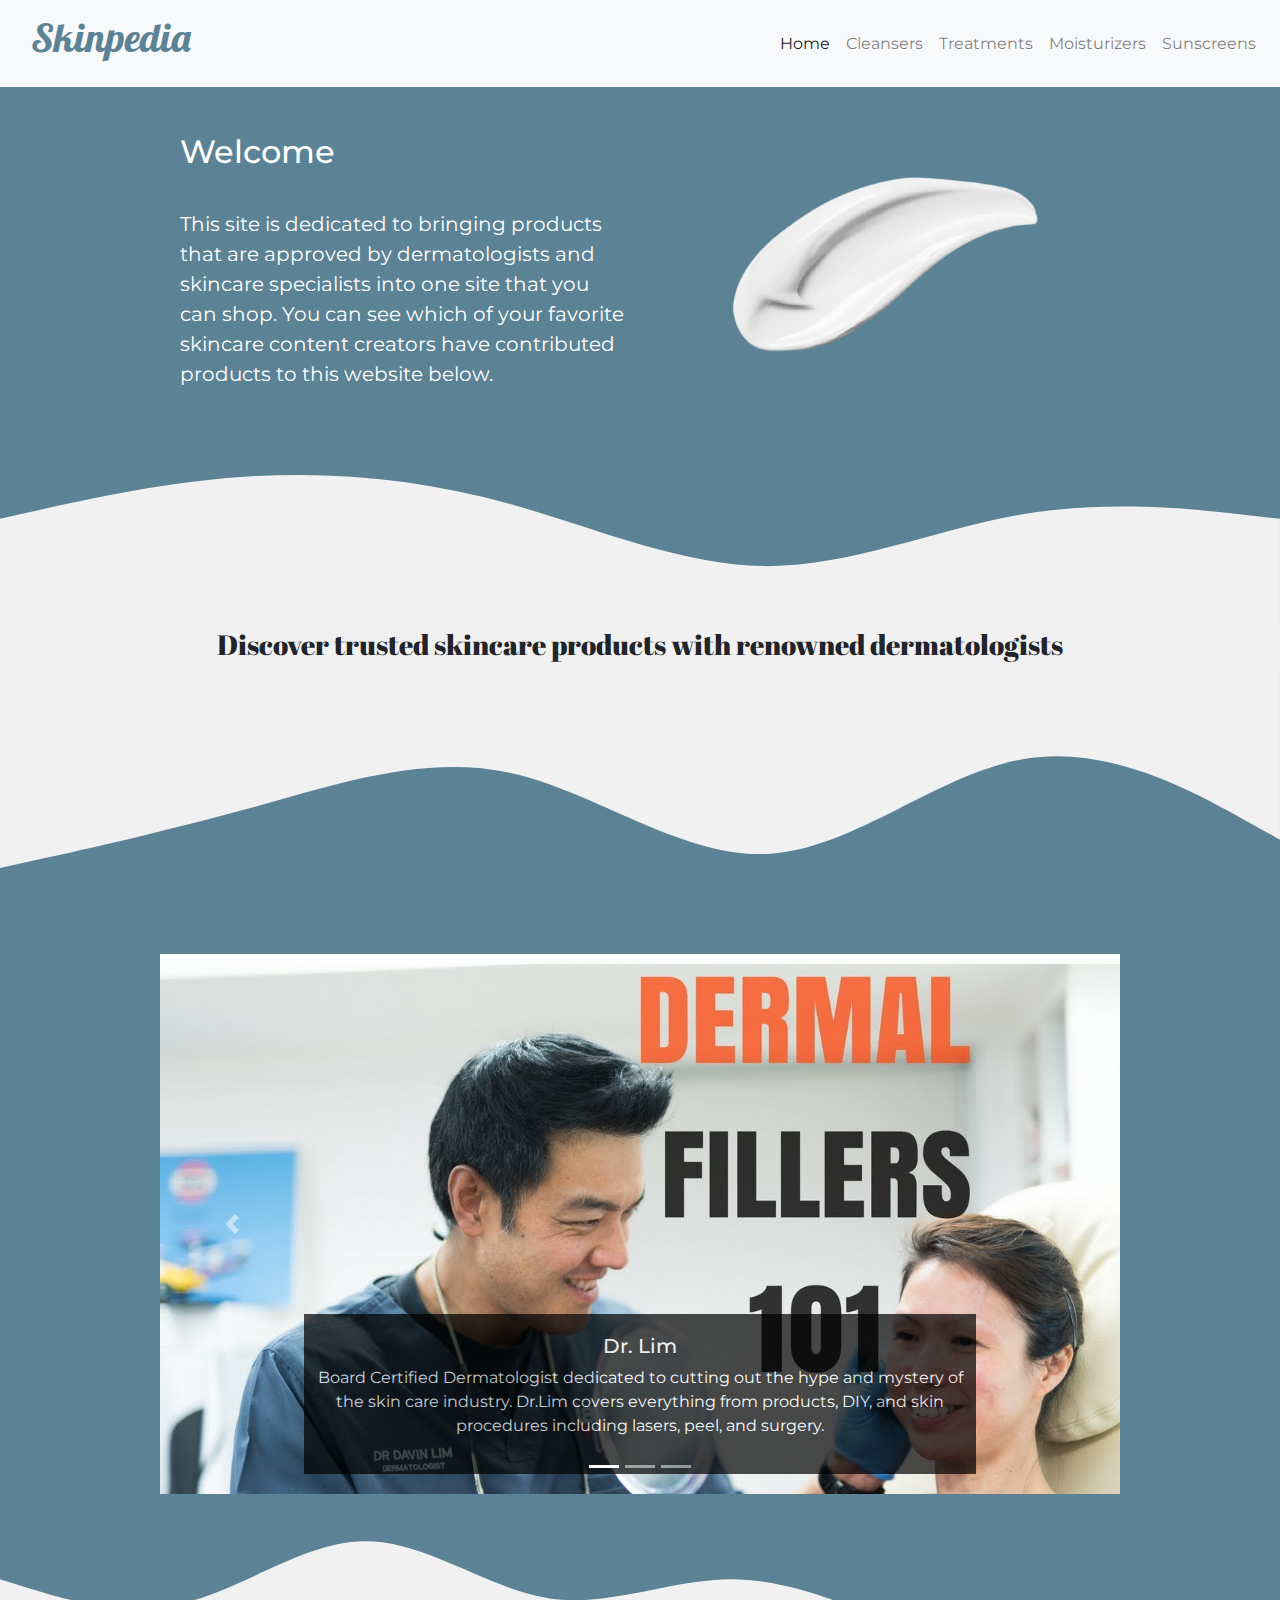
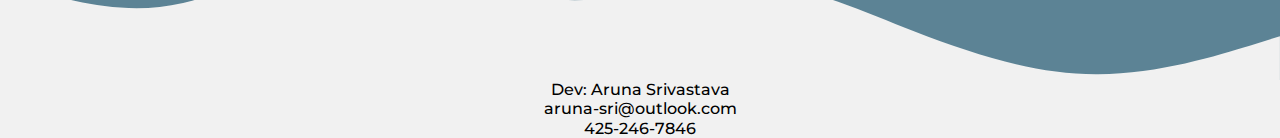
<file: index.html>
<!DOCTYPE html>
<html lang="en">
<head>
  <meta charset="UTF-8">
  <meta http-equiv="X-UA-Compatible" content="IE=edge">
  <meta name="viewport" content="width=device-width, initial-scale=1.0">
  <title> Home</title>
  <link rel="stylesheet" href="https://cdn.jsdelivr.net/npm/bootstrap@4.6.0/dist/css/bootstrap.min.css">
  <link rel="stylesheet" href="https://cdnjs.cloudflare.com/ajax/libs/font-awesome/4.7.0/css/font-awesome.min.css">
  <script src="https://code.jquery.com/jquery-3.5.1.min.js"></script>
  <script src="https://cdn.jsdelivr.net/npm/bootstrap@4.6.0/dist/js/bootstrap.bundle.min.js"></script>
 
  <script src="main.js"></script>
  <link rel="stylesheet" href="index.css" />
  <link
    href="https://fonts.googleapis.com/css2?family=Montserrat:wght@300&display=swap"
    rel="stylesheet"
  />
</head>
<body>
  <nav class="navbar navbar-expand-md navbar-light bg-light">
    <a href="#" class="navbar-brand"><h1>Skinpedia</h1></a>
    <button type="button" class="navbar-toggler" data-toggle="collapse" data-target="#navbarCollapse">
        <span class="navbar-toggler-icon"></span>
    </button>

    <div class="collapse navbar-collapse" id="navbarCollapse">
        <div class="navbar-nav ml-auto">
            <a href="index.html" class="nav-item nav-link active">Home</a>
            <a href="cleansers.html" class="nav-item nav-link">Cleansers</a>
            <a href="treatments.html" class="nav-item nav-link">Treatments</a>
            <a href="moisturizers.html" class="nav-item nav-link">Moisturizers</a>
            <a href="sunscreens.html" class="nav-item nav-link">Sunscreens</a>
        </div>
    </div>
</nav>
  <header class="page-header gradient">
    <div class="container pt-3">
      <div class="row align-items-center justify-content-center">
        <div class="col-md-5">
          <br>
          <h2>Welcome</h2>
          <br> 
          <p>
            This site is dedicated to bringing products that are approved 
            by dermatologists and skincare specialists into one site that you can shop. 
            You can see which of your favorite skincare content creators have
            contributed products to this website below. 
          </p>
        </div>
        <div class="col-md-5 d-none d-lg-block">
          <img
            src="img/home/swatch.png"
            alt="Header image"
            class= "img-fluid"
          />
        </div>
      </div>
    </div>
    <svg xmlns="http://www.w3.org/2000/svg" viewBox="0 0 1440 250">
      <path
        fill="#f1f1f1"
        fill-opacity="1"
        d="M0,128L48,117.3C96,107,192,85,288,80C384,75,480,85,576,112C672,139,768,181,864,181.3C960,181,1056,139,1152,122.7C1248,107,1344,117,1392,122.7L1440,128L1440,320L1392,320C1344,320,1248,320,1152,320C1056,320,960,320,864,320C768,320,672,320,576,320C480,320,384,320,288,320C192,320,96,320,48,320L0,320Z"
      ></path>
    </svg>
  </header>
  <section class= "text-center">
    <h3> Discover trusted skincare products with renowned dermatologists </h3>
  </section>
  <section class="feature gradient">
    <svg xmlns="http://www.w3.org/2000/svg" viewBox="0 0 1440 320">
      <path
        fill="#f1f1f1"
        fill-opacity="1"
        d="M0,224L48,213.3C96,203,192,181,288,154.7C384,128,480,96,576,117.3C672,139,768,213,864,208C960,203,1056,117,1152,101.3C1248,85,1344,139,1392,165.3L1440,192L1440,0L1392,0C1344,0,1248,0,1152,0C1056,0,960,0,864,0C768,0,672,0,576,0C480,0,384,0,288,0C192,0,96,0,48,0L0,0Z"
      ></path>
    </svg>
    <div class="w-75 container">
      <div class="row align-items-center justify-content-center">
          
    <div id="carouselExampleIndicators" class="carousel slide" data-ride="carousel">
      <ol class="carousel-indicators">
        <li data-target="#carouselExampleIndicators" data-slide-to="0" class="active"></li>
        <li data-target="#carouselExampleIndicators" data-slide-to="1"></li>
        <li data-target="#carouselExampleIndicators" data-slide-to="2"></li>
      </ol>
      <div class="carousel-inner">
        <div class="carousel-item active">
          <img id="color-overlay" class="d-block w-100" src="img/home/davinlim.JPG" alt="First slide">
          <div class="carousel-caption d-none d-md-block">
            <a href= "https://www.youtube.com/c/LasersandLiftsbyDrDavinLim"> <h5>Dr. Lim</h5></a>
            <p>Board Certified Dermatologist dedicated to cutting out the hype and mystery of the skin care industry. 
              Dr.Lim covers everything from products, DIY, and skin procedures including lasers, peel, and surgery.</p>
          </div>
        </div>
        <div class="carousel-item">
          <img class="d-block w-100" src="img/home/doctorly.jpg" alt="Second slide">
          <div class="carousel-caption d-none d-md-block">
            <a href= "https://www.youtube.com/c/Doctorly"> <h5>Dr.Maxfield & Dr.Shah</h5> </a>
            <p>Evidenced-based skin care, dermatology, and medicine. 
              Dermatologist-run channel with the goal of providing accurate, up-to-date information to our subscribers with full transparency.</p>
          </div>
        </div>
        <div class="carousel-item">
          <img class="d-block w-100" src="img/home/dray.jpg" alt="Third slide">
          <div class="carousel-caption d-none d-md-block">
            <a href= "https://www.youtube.com/c/DrDrayzday"> <h5>Dr. Dray</h5> </a>
            <p>A dermatologist and skin care enthusiast with a passion for skin care and healthy lifestyle. 
              Dr.Dray will provide product and skincare routine breakdowns.</p>
          </div>
        </div>
      </div>
      <a class="carousel-control-prev" href="#carouselExampleIndicators" role="button" data-slide="prev">
        <span class="carousel-control-prev-icon" aria-hidden="true"></span>
        <span class="sr-only">Previous</span>
      </a>
      <a class="carousel-control-next" href="#carouselExampleIndicators" role="button" data-slide="next">
        <span class="carousel-control-next-icon" aria-hidden="true"></span>
        <span class="sr-only">Next</span>
      </a>
    </div>
      </div>
    </div>
    <svg xmlns="http://www.w3.org/2000/svg" viewBox="0 0 1440 210">
      <path
        fill="#f1f1f1"
        fill-opacity="1"
        d="M0,96L34.3,106.7C68.6,117,137,139,206,122.7C274.3,107,343,53,411,53.3C480,53,549,107,617,117.3C685.7,128,754,96,823,96C891.4,96,960,128,1029,154.7C1097.1,181,1166,203,1234,202.7C1302.9,203,1371,181,1406,170.7L1440,160L1440,320L1405.7,320C1371.4,320,1303,320,1234,320C1165.7,320,1097,320,1029,320C960,320,891,320,823,320C754.3,320,686,320,617,320C548.6,320,480,320,411,320C342.9,320,274,320,206,320C137.1,320,69,320,34,320L0,320Z"
      ></path>
    </svg>
    <section class= "text-center">
      <h6>        
        Dev: Aruna Srivastava <br>
        aruna-sri@outlook.com <br>
        425-246-7846
      </h6>
    </section>


</body>
</html>
</file>
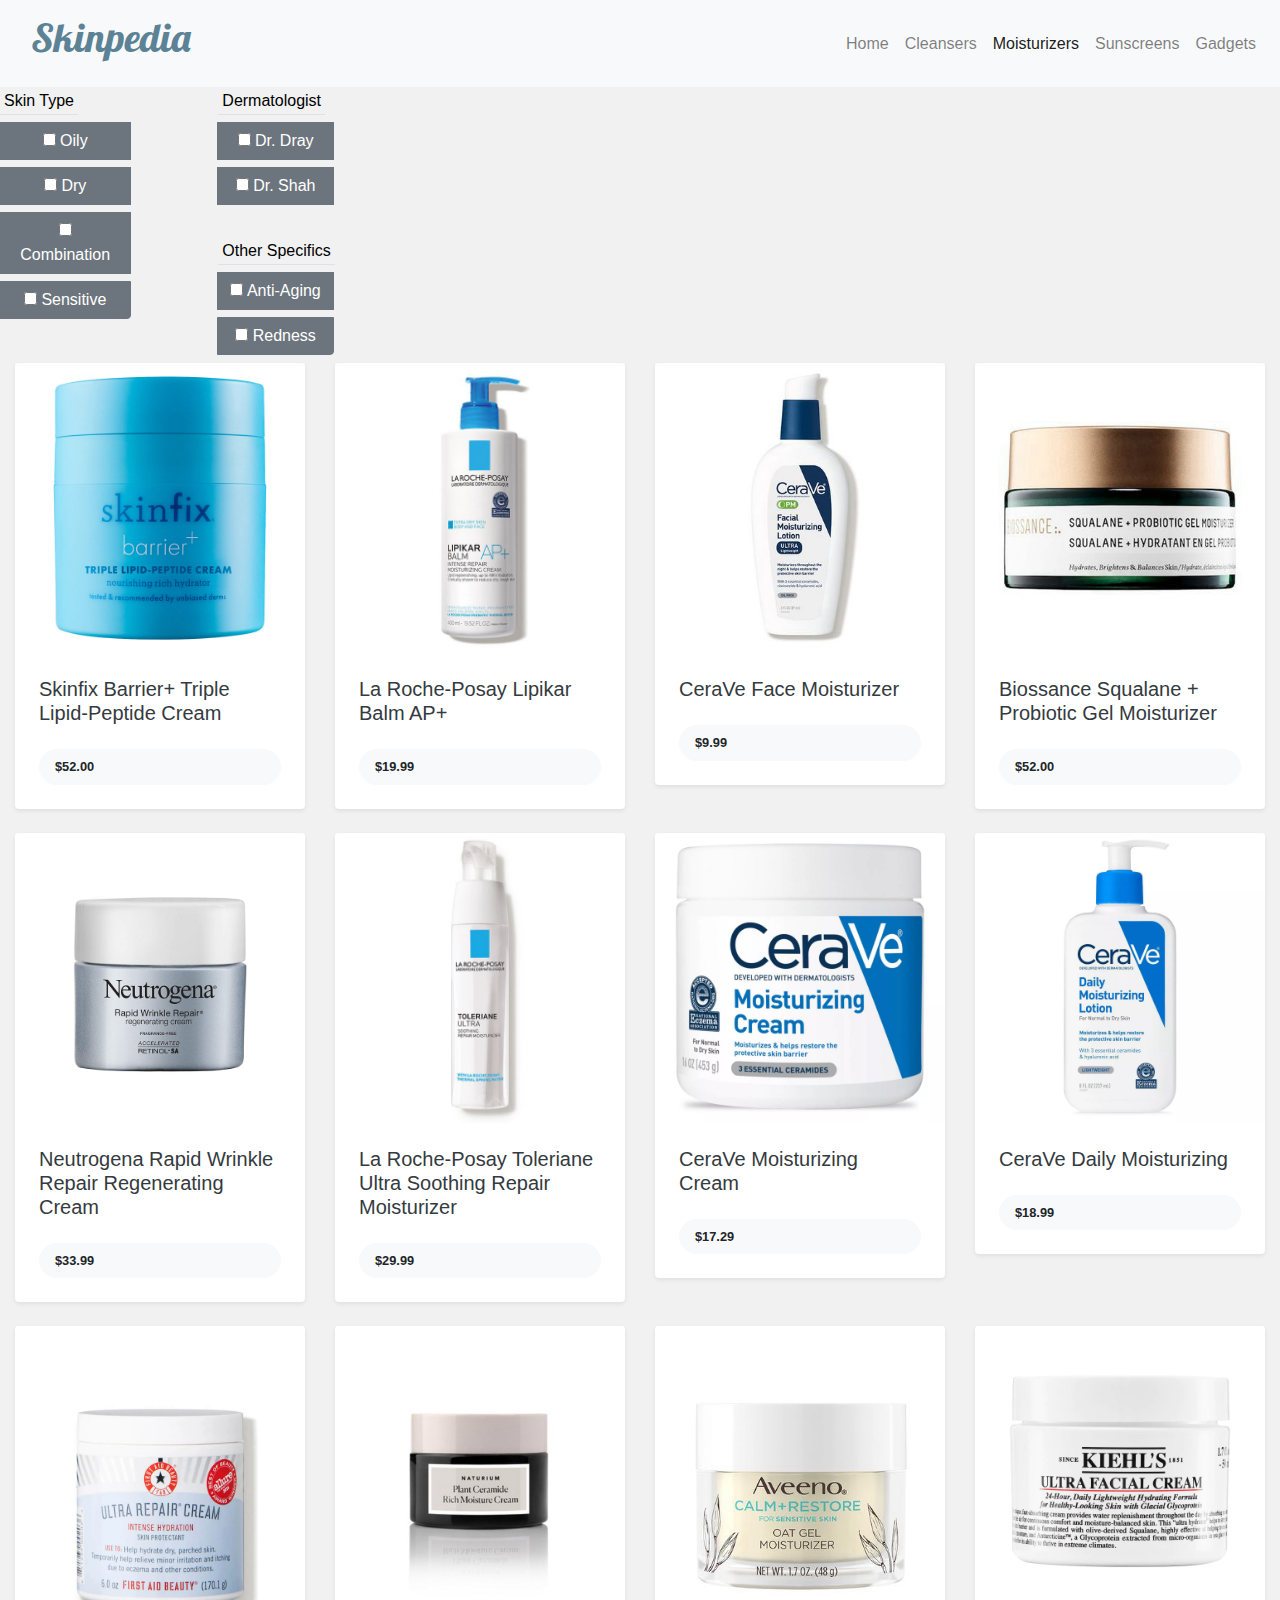
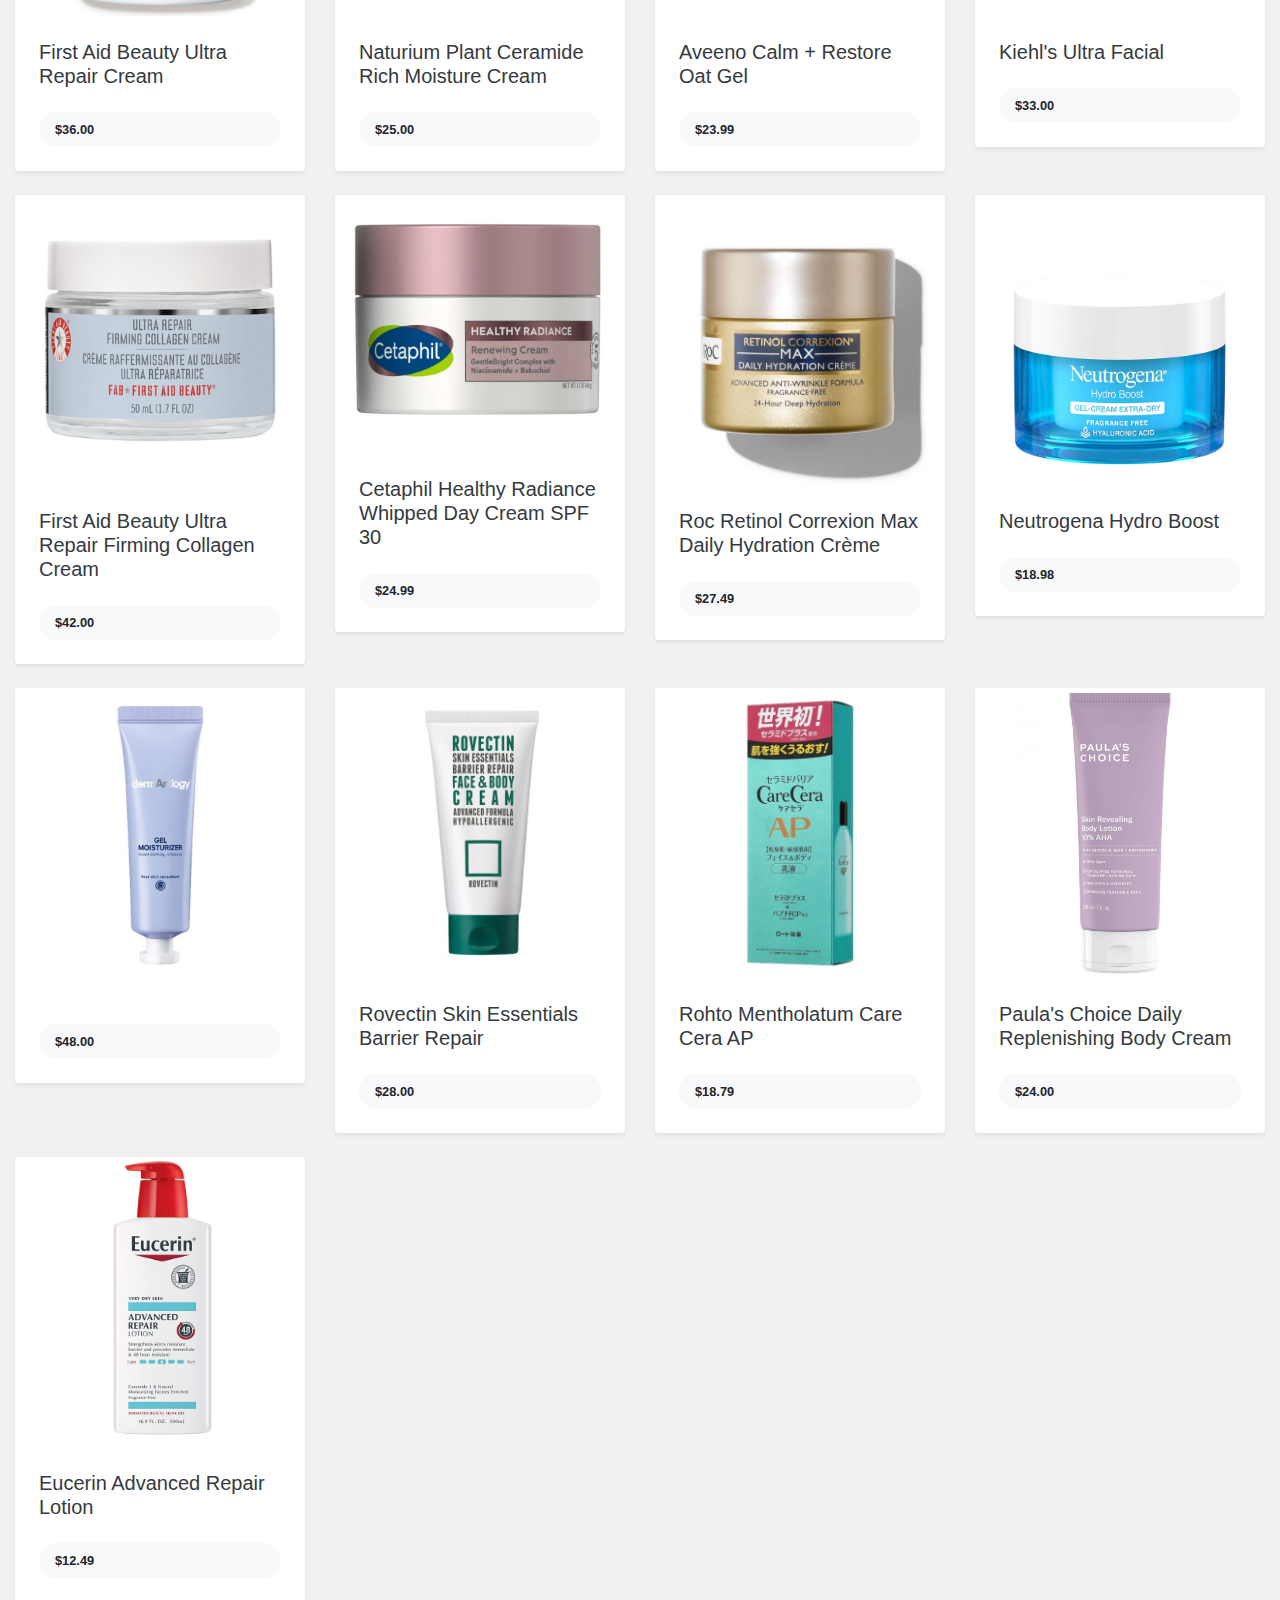
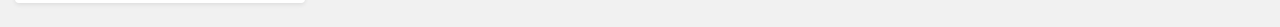
<file: moisturizers.html>
<!DOCTYPE html>
<html lang="en">
<head>
  <title>Skinpedia</title>
  <meta charset="utf-8">
  <meta name="viewport" content="width=device-width, initial-scale=1">
  <link rel="stylesheet" href="https://cdn.jsdelivr.net/npm/bootstrap@4.6.0/dist/css/bootstrap.min.css">
  <link rel="stylesheet" href="https://cdnjs.cloudflare.com/ajax/libs/font-awesome/4.7.0/css/font-awesome.min.css">
  <script src="https://code.jquery.com/jquery-3.5.1.min.js"></script>
  <script src="https://cdn.jsdelivr.net/npm/bootstrap@4.6.0/dist/js/bootstrap.bundle.min.js"></script>
  <script src="main.js"></script>
  <link rel="stylesheet" href="index.css">  
</head>

<body>
  <nav class="navbar navbar-expand-md navbar-light bg-light">
    <a href="#" class="navbar-brand"><h1>Skinpedia</h1></a>
    <button type="button" class="navbar-toggler" data-toggle="collapse" data-target="#navbarCollapse">
        <span class="navbar-toggler-icon"></span>
    </button>

    <div class="collapse navbar-collapse" id="navbarCollapse">
        <div class="navbar-nav ml-auto">
            <a href="index.html" class="nav-item nav-link">Home</a>
            <a href="cleansers.html" class="nav-item nav-link">Cleansers</a>
            <!-- <a href="treatments.html" class="nav-item nav-link">Treatments</a> -->
            <a href="moisturizers.html" class="nav-item nav-link active">Moisturizers</a>
            <a href="sunscreens.html" class="nav-item nav-link">Sunscreens</a>
            <a href="products.html" class="nav-item nav-link">Gadgets</a>
        </div>
    </div>
</nav>
<!-- BACK TO TOP BUTTON -->
<a id="back-to-top" href="#" class="btn btn-light btn-lg back-to-top" role="button">
  <i class="fa fa-chevron-up" style="color:white"></i>
</a>
<!--END OF BACK TO TOP BUTTON-->

<!--SIDEBAR FOR SPECIFICS-->
 <section id="sidebar" class="collapse d-none d-md-block">
      <div id="filters">
        <div class="row">
          <div class="col-2"> 
            <div class="btn-group btn-group-vertical" data-toggle="buttons">
                  <h6 class="p-1 border-bottom">Skin Type</h6>
                  <label class="btn btn-secondary">
                    <input type="checkbox" name="specifics" value="oily" id="oily">
                    Oily
                  </label>
                  <label class="btn btn-secondary">
                    <input type="checkbox" name="specifics" value="dry" id="dry">
                    Dry
                  </label>
                  <label class="btn btn-secondary">
                    <input type="checkbox" name="specifics" value="normal" id="normal">
                    Combination
                  </label>
                  <label class="btn btn-secondary">
                    <input type="checkbox" name="specifics" value="sensitive" id="sensitive">
                    Sensitive
                  </label>
            </div>
          </div>
          <div class="col-2"> 
            <div class="btn-group btn-group-vertical" data-toggle="buttons">
              <h6 class="p-1 border-bottom">Dermatologist</h6>
              <label class="btn btn-secondary">
                <input type="checkbox" name="specifics" value="dray" id="dray">
                 Dr. Dray
              </label>
              <label class="btn btn-secondary">
                <input type="checkbox" name="specifics" value="shah" id="shah">
                 Dr. Shah
              </label>
              <br>
              <h6 class="p-1 border-bottom">Other Specifics</h6>
              <label class="btn btn-secondary">
                <input type="checkbox" name="specifics" value="wrinkle" id="wrinkle">
                Anti-Aging
              </label>
              <label class="btn btn-secondary">
                <input type="checkbox" name="specifics" value="redness" id="redness">
                Redness
              </label>
           </div>
         </div>

         <div class="col-4">
            <iframe width="380" height="215" src="https://www.youtube.com/embed/ph0tBLZcnas" title="YouTube video player" frameborder="0" allow="accelerometer; autoplay; clipboard-write; encrypted-media; gyroscope; picture-in-picture" allowfullscreen></iframe>
         </div>
         <div class="col-3">
            <iframe width="380" height="215" src="https://www.youtube.com/embed/Fc5ppaw2tPY" title="YouTube video player" frameborder="0" allow="accelerometer; autoplay; clipboard-write; encrypted-media; gyroscope; picture-in-picture" allowfullscreen></iframe>
         </div>

        </div> 
      </div>
  </section>
  <!--END-->


  <!--MOBILE BTN-->
  <div class="filters-mobilebtn">
    <button class="btn btn-default border border-info d-md-none" type="button" data-toggle="collapse" data-target="#mobile-sidebar" aria-expanded="false" aria-controls="mobile-sidebar">Filters<span class="fa fa-filter pl-1"></span>
    </button>
  </div>
  <!--SIDEBAR FOR SPECIFICS-->
  <section id="mobile-sidebar" class="d-md-none collapse">
      <div id="filters-mobile">
        <div class="row">
            <div class="col"> 
              <div class="btn-group btn-group-vertical" data-toggle="buttons">
                    <h6 class="p-1 border-bottom">Skin Type</h6>
                    <label class="btn btn-secondary">
                      <input type="checkbox" name="specifics" value="oily" id="oily-mobile">
                      Oily
                    </label>
                    <label class="btn btn-secondary">
                      <input type="checkbox" name="specifics" value="dry" id="dry-mobile">
                      Dry
                    </label>
                    <label class="btn btn-secondary">
                      <input type="checkbox" name="specifics" value="sensitive" id="sensitive-mobile">
                      Sensitive
                    </label>
                    <label class="btn btn-secondary">
                       <input type="checkbox" name="specifics" value="normal" id="normal-mobile">
                       Combination
                    </label>
              </div>
            </div>
            <div class="col"> 
              <div class="btn-group btn-group-vertical" data-toggle="buttons">
                <h6 class="p-1 border-bottom">Dermatologist</h6>
                <label class="btn btn-secondary">
                  <input type="checkbox" name="specifics" value="dray" id="dray-mobile">
                   Dr. Dray
                </label>
                <label class="btn btn-secondary">
                  <input type="checkbox" name="specifics" value="shah" id="shah-mobile">
                   Dr. Shah
                </label>
                <br>
                <h6 class="p-1 border-bottom">Other Specifics</h6>
                <label class="btn btn-secondary">
                    <input type="checkbox" name="specifics" value="wrinkle" id="wrinkle-mobile">
                    Anti-Aging
                  </label>
                <label class="btn btn-secondary">
                    <input type="checkbox" name="specifics" value="redness" id="redness-mobile">
                    Redness
                </label>
             </div>
           </div>
        </div> 
    </div>
  </section>
  <!--END-->

<div class = "container-fluid">
    <div class = "row">

      <!-- Gallery item -->
    <div class="col-xl-3 col-lg-4 col-md-6 mb-4 column normal dry sensitive shah">
        <div class="bg-white rounded shadow-sm"><img src="img/Moisturizer/Skinfix" alt="" class="img-fluid card-img-top">
          <div class="p-4">
            <h5> <a href="
                https://skinfix.com/collections/moisturizers/products/lipid-peptide-cream?variant=19409094115397
                " class="text-dark">Skinfix Barrier+ Triple Lipid-Peptide Cream</a></h5>
            <div class="d-flex align-items-center justify-content-between rounded-pill bg-light px-3 py-2 mt-4">
              <p class="small mb-0"><span class="font-weight-bold">$52.00</span></p>
            </div>
          </div>
        </div>
    </div>
    <!-- End -->  

      <!-- Gallery item -->
      <div class="col-xl-3 col-lg-4 col-md-6 mb-4 column dry sensitive shah">
        <div class="bg-white rounded shadow-sm"><img src="img/Moisturizer/larocheposay.jpg" alt="" class="img-fluid card-img-top">
          <div class="p-4">
            <h5> <a href="
                https://www.laroche-posay.us/our-products/dry-skin-eczema/body-lotion/lipikar-balm-ap--moisturizer-for-dry-skin-3337872418570.html?nrtv_cid=0396aacf1d01c335ba167cb0bc4a3df4acbf4298b7b6735f7e4e397435b18daf&utm_source=narrativ&utm_medium=affiliate&utm_campaign=shopmyshelf&nrtv_as_src=1
                " class="text-dark"> La Roche-Posay Lipikar Balm AP+ </a></h5>
            <div class="d-flex align-items-center justify-content-between rounded-pill bg-light px-3 py-2 mt-4">
              <p class="small mb-0"><span class="font-weight-bold">$19.99</span></p>
            </div>
          </div>
        </div>
    </div>
    <!-- End --> 
    
      <!-- Gallery item -->
      <div class="col-xl-3 col-lg-4 col-md-6 mb-4 column oily normal sensitive shah">
        <div class="bg-white rounded shadow-sm"><img src="img/Moisturizer/Cerave_PM.jpg" alt="" class="img-fluid card-img-top">
          <div class="p-4">
            <h5> <a href="
                https://www.target.com/p/cerave-face-moisturizer-pm-facial-moisturizing-lotion-night-cream-for-normal-to-oily-skin-with-hyaluronic-acid-and-niacinamide-2-fl-oz/-/A-76545854?clkid=79d7c0f1N6aaa11eca88ec1535e5484f9&lnm=81938&afid=shopmyshelf&ref=tgt_adv_xasd0002
                " class="text-dark">CeraVe Face Moisturizer</a></h5>
            <div class="d-flex align-items-center justify-content-between rounded-pill bg-light px-3 py-2 mt-4">
              <p class="small mb-0"><span class="font-weight-bold">$9.99</span></p>
            </div>
          </div>
        </div>
    </div>
    <!-- End -->      
    
      <!-- Gallery item -->
      <div class="col-xl-3 col-lg-4 col-md-6 mb-4 column oily normal sensitive redness shah">
        <div class="bg-white rounded shadow-sm"><img src="img/Moisturizer/Biossance" alt="" class="img-fluid card-img-top">
          <div class="p-4">
            <h5> <a href="
                https://www.sephora.com/product/squalane-probiotic-gel-moisturizer-P416561?skuId=2051910&nrtv_cid=31e9183c36854681b336a672c81da84c2a3818912f3e403b94394fa27b8d307f&SubID=1361&nrtv_as_src=1&om_mmc=aff-linkshare-redirect-ty8NUtOSnl0&c3ch=Linkshare&c3nid=ty8NUtOSnl0&affid=ty8NUtOSnl0-QE58EOKf_lydRnyfa5dgxA&ranEAID=ty8NUtOSnl0&ranMID=2417&ranSiteID=ty8NUtOSnl0-QE58EOKf_lydRnyfa5dgxA&ranLinkID=10-1&browserdefault=true
                " class="text-dark">Biossance Squalane + Probiotic Gel Moisturizer </a></h5>
            <div class="d-flex align-items-center justify-content-between rounded-pill bg-light px-3 py-2 mt-4">
              <p class="small mb-0"><span class="font-weight-bold">$52.00</span></p>
            </div>
          </div>
        </div>
    </div>
    <!-- End -->      
    
      <!-- Gallery item -->
      <div class="col-xl-3 col-lg-4 col-md-6 mb-4 column wrinkle shah">
        <div class="bg-white rounded shadow-sm"><img src="img/Moisturizer/Neutrogena.jpg" alt="" class="img-fluid card-img-top">
          <div class="p-4">
            <h5> <a href="
                https://www.ulta.com/p/rapid-wrinkle-repair-regenerating-cream-xlsImpprod15321221?sku=2501816&nrtv_cid=7e2197bfc35a5dabe7d98145cd5a2f55122ba832377269d30027586fe93409d3&utm_source=narrativ&utm_medium=cpc&utm_campaign=narrativ_premium_editorial&utm_content=shopmyshelf&nrtv_as_src=1
                " class="text-dark"> Neutrogena Rapid Wrinkle Repair Regenerating Cream </a></h5>
            <div class="d-flex align-items-center justify-content-between rounded-pill bg-light px-3 py-2 mt-4">
              <p class="small mb-0"><span class="font-weight-bold">$33.99</span></p>
            </div>
          </div>
        </div>
    </div>
    <!-- End -->      
    
      <!-- Gallery item -->
      <div class="col-xl-3 col-lg-4 col-md-6 mb-4 column redness sensitive shah">
        <div class="bg-white rounded shadow-sm"><img src="img/Moisturizer/larocheposay_soothing.jpg" alt="" class="img-fluid card-img-top">
          <div class="p-4">
            <h5> <a href="
                https://www.dermstore.com/la-roche-posay-toleriane-ultra-intense-soothing-moisturiser-for-very-sensitive-skin-1.35-fl.-oz/11429005.html?AID=13716219&PID=100149615&URL=https%3A%2F%2Fwww.dermstore.com%2Fla-roche-posay-toleriane-ultra-intense-soothing-moisturiser-for-very-sensitive-skin-1.35-fl.-oz%2F11429005.html&affil=cj&utm_source=cj-100149615&utm_medium=affiliate&cjevent=b7dddff672b611ec823804a00a1c0e10&utm_campaign=CJ&pubname=Shop+My+Shelf%2C+Inc.&utm_content=Shop+My+Shelf%2C+Inc.&cjdata=MXxOfDB8WXww
                " class="text-dark">La Roche-Posay Toleriane Ultra Soothing Repair Moisturizer</a></h5>
            <div class="d-flex align-items-center justify-content-between rounded-pill bg-light px-3 py-2 mt-4">
              <p class="small mb-0"><span class="font-weight-bold">$29.99</span></p>
            </div>
          </div>
        </div>
    </div>
    <!-- End -->      
    
      <!-- Gallery item -->
      <div class="col-xl-3 col-lg-4 col-md-6 mb-4 column dry sensitive body shah">
        <div class="bg-white rounded shadow-sm"><img src="img/Moisturizer/Cerave_tub" alt="" class="img-fluid card-img-top">
          <div class="p-4">
            <h5> <a href="
                https://www.target.com/p/cerave-moisturizing-cream-for-normal-to-dry-skin-16oz/-/A-13977967?clkid=79d7c0f1N6aaa11eca88ec1535e5484f9&lnm=81938&afid=shopmyshelf&ref=tgt_adv_xasd0002#lnk=sametab
                " class="text-dark">CeraVe Moisturizing Cream</a></h5>
            <div class="d-flex align-items-center justify-content-between rounded-pill bg-light px-3 py-2 mt-4">
              <p class="small mb-0"><span class="font-weight-bold">$17.29</span></p>
            </div>
          </div>
        </div>
    </div>
    <!-- End -->      
    
      <!-- Gallery item -->
      <div class="col-xl-3 col-lg-4 col-md-6 mb-4 column normal dry shah">
        <div class="bg-white rounded shadow-sm"><img src="img/Moisturizer/Cerave_daily" alt="" class="img-fluid card-img-top">
          <div class="p-4">
            <h5> <a href="
                https://www.ulta.com/p/daily-moisturizing-body-face-lotion-with-hyaluronic-acid-xlsImpprod3530071?sku=2575576&nrtv_cid=65637a55a78d1399c9d4996cc28fa409c0af391c048adcdb446f62d474e690f2&utm_source=narrativ&utm_medium=cpc&utm_campaign=narrativ_premium_editorial&utm_content=shopmyshelf&nrtv_as_src=1
                " class="text-dark">CeraVe Daily Moisturizing</a></h5>
            <div class="d-flex align-items-center justify-content-between rounded-pill bg-light px-3 py-2 mt-4">
              <p class="small mb-0"><span class="font-weight-bold">$18.99</span></p>
            </div>
          </div>
        </div>
    </div>
    <!-- End -->      
    
      <!-- Gallery item -->
      <div class="col-xl-3 col-lg-4 col-md-6 mb-4 column dry normal shah dray">
        <div class="bg-white rounded shadow-sm"><img src="img/Moisturizer/Firstaid_repair" alt="" class="img-fluid card-img-top">
          <div class="p-4">
            <h5> <a href="
                https://www.skinstore.com/first-aid-beauty-ultra-repair-cream-170g/11054488.html?affil=awin&utm_content=Shop+My+Shelf&utm_term=Editorial+Content&utm_source=AWin-740219&utm_medium=affiliate&utm_campaign=AffiliateWin&awc=15340_1641889294_dd465f3b75454a56ab861529e8bdda9a
                " class="text-dark">First Aid Beauty Ultra Repair Cream</a></h5>
            <div class="d-flex align-items-center justify-content-between rounded-pill bg-light px-3 py-2 mt-4">
              <p class="small mb-0"><span class="font-weight-bold">$36.00</span></p>
            </div>
          </div>
        </div>
    </div>
    <!-- End -->      
    
      <!-- Gallery item -->
      <div class="col-xl-3 col-lg-4 col-md-6 mb-4 column wrinkle normal sensitive dry shah">
        <div class="bg-white rounded shadow-sm"><img src="img/Moisturizer/Naturium.jfif" alt="" class="img-fluid card-img-top">
          <div class="p-4">
            <h5> <a href="
                https://naturium.com/products/plant-ceramide-rich-moisture-cream?sscid=11k6_bik31&
                " class="text-dark">Naturium Plant Ceramide Rich Moisture Cream</a></h5>
            <div class="d-flex align-items-center justify-content-between rounded-pill bg-light px-3 py-2 mt-4">
              <p class="small mb-0"><span class="font-weight-bold">$25.00</span></p>
            </div>
          </div>
        </div>
    </div>
    <!-- End -->      
    
      <!-- Gallery item -->
      <div class="col-xl-3 col-lg-4 col-md-6 mb-4 column oily sensitive shah dray">
        <div class="bg-white rounded shadow-sm"><img src="img/Moisturizer/Aveeno.jpg" alt="" class="img-fluid card-img-top">
          <div class="p-4">
            <h5> <a href="
                https://www.ulta.com/p/calm-restore-oat-gel-moisturizer-pimprod2017659?sku=2570004&nrtv_cid=bb1a17b63242c6e0f6f9471d18119ec936d3f0c8294fa0c86e06aeb5eb1ea8fe&utm_source=narrativ&utm_medium=cpc&utm_campaign=narrativ_premium_editorial&utm_content=shopmyshelf&nrtv_as_src=1
                " class="text-dark">Aveeno Calm + Restore Oat Gel</a></h5>
            <div class="d-flex align-items-center justify-content-between rounded-pill bg-light px-3 py-2 mt-4">
              <p class="small mb-0"><span class="font-weight-bold">$23.99</span></p>
            </div>
          </div>
        </div>
    </div>
    <!-- End -->      
    
      <!-- Gallery item -->
      <div class="col-xl-3 col-lg-4 col-md-6 mb-4 column dry normal shah">
        <div class="bg-white rounded shadow-sm"><img src="img/Moisturizer/Kiehls" alt="" class="img-fluid card-img-top">
          <div class="p-4">
            <h5> <a href="
                https://www.sephora.com/product/ultra-facial-cream-P421996?skuId=2172526&nrtv_cid=f6716a357ce6ff65bbd1d8696410909ef20430593eddf775c43c6606152aa236&SubID=1361&nrtv_as_src=1&om_mmc=aff-linkshare-redirect-ty8NUtOSnl0&c3ch=Linkshare&c3nid=ty8NUtOSnl0&affid=ty8NUtOSnl0-oYKvOMUzHgkvVZPcvjberQ&ranEAID=ty8NUtOSnl0&ranMID=2417&ranSiteID=ty8NUtOSnl0-oYKvOMUzHgkvVZPcvjberQ&ranLinkID=10-1&browserdefault=true
                " class="text-dark">Kiehl's Ultra Facial</a></h5>
            <div class="d-flex align-items-center justify-content-between rounded-pill bg-light px-3 py-2 mt-4">
              <p class="small mb-0"><span class="font-weight-bold">$33.00</span></p>
            </div>
          </div>
        </div>
    </div>
    <!-- End -->      

      <!-- Gallery item -->
      <div class="col-xl-3 col-lg-4 col-md-6 mb-4 column wrinkle shah">
        <div class="bg-white rounded shadow-sm"><img src="img/Moisturizer/Firstaid_collagen" alt="" class="img-fluid card-img-top">
          <div class="p-4">
            <h5> <a href="
                https://www.skinstore.com/first-aid-beauty-ultra-repair-firming-collagen-cream-48g/12755130.html?affil=awin&utm_content=Shop+My+Shelf&utm_term=Editorial+Content&utm_source=AWin-740219&utm_medium=affiliate&utm_campaign=AffiliateWin&awc=15340_1641889751_618cd8713c39643290b82a995e3b9423
                " class="text-dark">First Aid Beauty Ultra Repair Firming Collagen Cream</a></h5>
            <div class="d-flex align-items-center justify-content-between rounded-pill bg-light px-3 py-2 mt-4">
              <p class="small mb-0"><span class="font-weight-bold">$42.00</span></p>
            </div>
          </div>
        </div>
    </div>
    <!-- End -->  

      <!-- Gallery item -->
      <div class="col-xl-3 col-lg-4 col-md-6 mb-4 column dry sensitive spf shah">
        <div class="bg-white rounded shadow-sm"><img src="img/Moisturizer/Cetaphil.JPG" alt="" class="img-fluid card-img-top">
          <div class="p-4">
            <h5> <a href="
                https://www.ulta.com/p/healthy-radiance-whipped-day-cream-spf-30-pimprod2028659?nrtv_cid=0710834baf8c27e028a768f325cd44d01f8a294ac15e33e43be33ce2208d4dfe&utm_source=narrativ&utm_medium=cpc&utm_campaign=narrativ_premium_editorial&utm_content=shopmyshelf&nrtv_as_src=1
                " class="text-dark">Cetaphil Healthy Radiance Whipped Day Cream SPF 30</a></h5>
            <div class="d-flex align-items-center justify-content-between rounded-pill bg-light px-3 py-2 mt-4">
              <p class="small mb-0"><span class="font-weight-bold">$24.99</span></p>
            </div>
          </div>
        </div>
    </div>
    <!-- End -->   

      <!-- Gallery item -->
      <div class="col-xl-3 col-lg-4 col-md-6 mb-4 column wrinkle shah">
        <div class="bg-white rounded shadow-sm"><img src="img/Moisturizer/Roc.jpeg" alt="" class="img-fluid card-img-top">
          <div class="p-4">
            <h5> <a href="
                https://www.ulta.com/p/retinol-correxion-max-daily-hydration-creme-pimprod2002111?sku=2534774&nrtv_cid=5c2ac2f66323a0e7a6b70f064aa84b560a53a989e85304db8fb85e97f9a3e295&utm_source=narrativ&utm_medium=cpc&utm_campaign=narrativ_premium_editorial&utm_content=shopmyshelf&nrtv_as_src=1
                " class="text-dark">Roc Retinol Correxion Max Daily Hydration Crème</a></h5>
            <div class="d-flex align-items-center justify-content-between rounded-pill bg-light px-3 py-2 mt-4">
              <p class="small mb-0"><span class="font-weight-bold">$27.49</span></p>
            </div>
          </div>
        </div>
    </div>
    <!-- End -->   

      <!-- Gallery item -->
      <div class="col-xl-3 col-lg-4 col-md-6 mb-4 column oily dray">
        <div class="bg-white rounded shadow-sm"><img src="img/Moisturizer/Neutrogena_gel.jpg" alt="" class="img-fluid card-img-top">
          <div class="p-4">
            <h5> <a href="
                https://www.amazon.com/Neutrogena-Hyaluronic-Hydrating-Moisturizer-Gel-Cream/dp/B00NR1YQK4?dchild=1&keywords=neutrogena+hydroboost+gel+cream&qid=1617475633&rdc=1&sr=8-2&linkCode=sl1&tag=drdrayzday-20&linkId=8353bb09be7e27100086b73cf095db58&language=en_US&ref_=as_li_ss_tl
                " class="text-dark">Neutrogena Hydro Boost</a></h5>
            <div class="d-flex align-items-center justify-content-between rounded-pill bg-light px-3 py-2 mt-4">
              <p class="small mb-0"><span class="font-weight-bold">$18.98</span></p>
            </div>
          </div>
        </div>
    </div>
    <!-- End -->   
    
      <!-- Gallery item -->
      <div class="col-xl-3 col-lg-4 col-md-6 mb-4 column oily wrinkle dray">
        <div class="bg-white rounded shadow-sm"><img src="img/Moisturizer/Dermartlogy_gel.JPG" alt="" class="img-fluid card-img-top">
          <div class="p-4">
            <h5> <a href="
                https://www.atopalm.com/Dermartology_Gel_Moisturizer_p/83199.htm
                " class="text-dark"> </a></h5>
            <div class="d-flex align-items-center justify-content-between rounded-pill bg-light px-3 py-2 mt-4">
              <p class="small mb-0"><span class="font-weight-bold">$48.00</span></p>
            </div>
          </div>
        </div>
    </div>
    <!-- End -->  

      <!-- Gallery item -->
      <div class="col-xl-3 col-lg-4 col-md-6 mb-4 column dry sensitive dray">
        <div class="bg-white rounded shadow-sm"><img src="img/Moisturizer/Rovectin.jpg" alt="" class="img-fluid card-img-top">
          <div class="p-4">
            <h5> <a href="
                https://www.stylevana.com/en_US/rovectin-skin-essentials-barrier-repair-face-body-cream-175ml.html?smsclickid=037226c0-8b26-49a7-bb37-30d87ba64f8e&utm_source=shopmyshelf&utm_medium=referral&utm_campaign=&utm_term=drdrayzday
                " class="text-dark">Rovectin Skin Essentials Barrier Repair</a></h5>
            <div class="d-flex align-items-center justify-content-between rounded-pill bg-light px-3 py-2 mt-4">
              <p class="small mb-0"><span class="font-weight-bold">$28.00</span></p>
            </div>
          </div>
        </div>
    </div>
    <!-- End -->  

      <!-- Gallery item -->
      <div class="col-xl-3 col-lg-4 col-md-6 mb-4 column dray">
        <div class="bg-white rounded shadow-sm"><img src="img/Moisturizer/Rohto.jpg" alt="" class="img-fluid card-img-top">
          <div class="p-4">
            <h5> <a href="
                https://www.stylevana.com/en_US/rohto-mentholatum-care-cera-ap-face-body-milk-200ml.html?smsclickid=d9685fcc-2db4-4e40-ac12-d413dba49a79&utm_source=shopmyshelf&utm_medium=referral&utm_campaign=&utm_term=drdrayzday
                " class="text-dark">Rohto Mentholatum Care Cera AP </a></h5>
            <div class="d-flex align-items-center justify-content-between rounded-pill bg-light px-3 py-2 mt-4">
              <p class="small mb-0"><span class="font-weight-bold">$18.79</span></p>
            </div>
          </div>
        </div>
    </div>
    <!-- End -->  

      <!-- Gallery item -->
      <div class="col-xl-3 col-lg-4 col-md-6 mb-4 column dray">
        <div class="bg-white rounded shadow-sm"><img src="img/Moisturizer/Paulas.jpg" alt="" class="img-fluid card-img-top">
          <div class="p-4">
            <h5> <a href="
                https://www.paulaschoice.com/daily-replenishing-body-cream/345.html?clickid=yqiQzZ3OOxyIWuXQ1j15gUj5UkG3VEV1RS7W300&irgwc=1&utm_campaign=shopmyshelf&utm_medium=affiliate&utm_source=ImpactRadius&group=
                " class="text-dark">Paula's Choice Daily Replenishing Body Cream</a></h5>
            <div class="d-flex align-items-center justify-content-between rounded-pill bg-light px-3 py-2 mt-4">
              <p class="small mb-0"><span class="font-weight-bold">$24.00</span></p>
            </div>
          </div>
        </div>
    </div>
    <!-- End -->  

      <!-- Gallery item -->
      <div class="col-xl-3 col-lg-4 col-md-6 mb-4 column dray">
        <div class="bg-white rounded shadow-sm"><img src="img/Moisturizer/Eucerin.jpg" alt="" class="img-fluid card-img-top">
          <div class="p-4">
            <h5> <a href="
                https://www.amazon.com/Eucerin-Advanced-Repair-Skin-Lotion/dp/B003BMJGKE?tag=shopmyshelf00-20
                " class="text-dark">Eucerin Advanced Repair Lotion</a></h5>
            <div class="d-flex align-items-center justify-content-between rounded-pill bg-light px-3 py-2 mt-4">
              <p class="small mb-0"><span class="font-weight-bold">$12.49</span></p>
            </div>
          </div>
        </div>
    </div>
    <!-- End -->  
    
       





    </div>
</div>

</body>

</html>
</file>
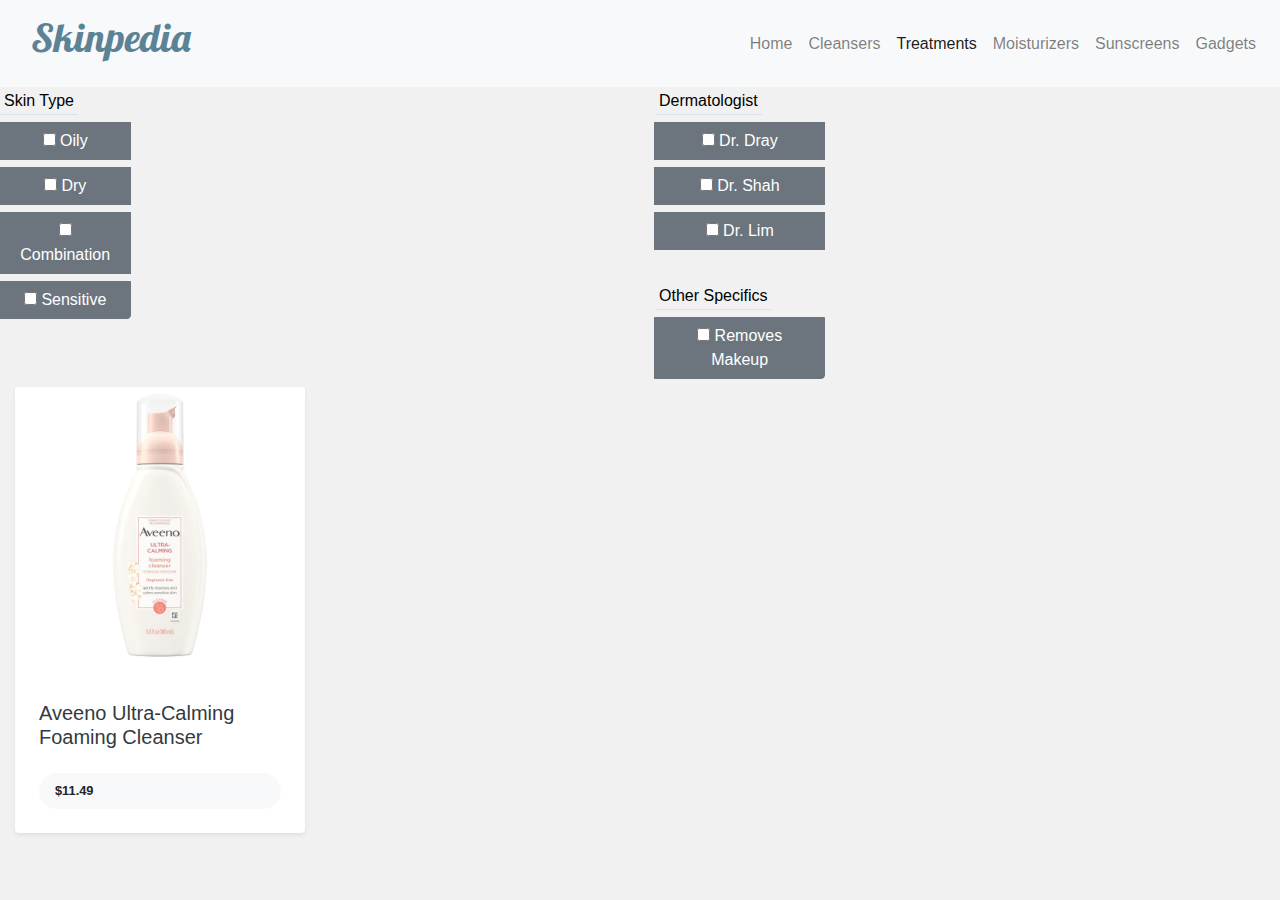
<file: treatments.html>
<!DOCTYPE html>
<html lang="en">
<head>
  <title>Skinpedia</title>
  <meta charset="utf-8">
  <meta name="viewport" content="width=device-width, initial-scale=1">
  <link rel="stylesheet" href="https://cdn.jsdelivr.net/npm/bootstrap@4.6.0/dist/css/bootstrap.min.css">
  <link rel="stylesheet" href="https://cdnjs.cloudflare.com/ajax/libs/font-awesome/4.7.0/css/font-awesome.min.css">
  <script src="https://code.jquery.com/jquery-3.5.1.min.js"></script>
  <script src="https://cdn.jsdelivr.net/npm/bootstrap@4.6.0/dist/js/bootstrap.bundle.min.js"></script>
  <script src="main.js"></script>
  <link rel="stylesheet" href="index.css">  
</head>

<body>
  <nav class="navbar navbar-expand-md navbar-light bg-light">
    <a href="#" class="navbar-brand"><h1>Skinpedia</h1></a>
    <button type="button" class="navbar-toggler" data-toggle="collapse" data-target="#navbarCollapse">
        <span class="navbar-toggler-icon"></span>
    </button>

    <div class="collapse navbar-collapse" id="navbarCollapse">
        <div class="navbar-nav ml-auto">
            <a href="index.html" class="nav-item nav-link">Home</a>
            <a href="cleanser.html" class="nav-item nav-link">Cleansers</a>
            <a href="treatments.html" class="nav-item nav-link active">Treatments</a>
            <a href="moisturizers.html" class="nav-item nav-link">Moisturizers</a>
            <a href="sunscreens.html" class="nav-item nav-link">Sunscreens</a>
            <a href="products.html" class="nav-item nav-link">Gadgets</a>
        </div>
    </div>
</nav>
<!-- BACK TO TOP BUTTON -->
<a id="back-to-top" href="#" class="btn btn-light btn-lg back-to-top" role="button">
  <i class="fa fa-chevron-up" style="color:white"></i>
</a>
<!--END OF BACK TO TOP BUTTON-->

<!--SIDEBAR FOR SPECIFICS-->
 <section id="sidebar" class="collapse d-none d-md-block">
      <div id="filters">
        <div class="row">
          <div class="col"> 
            <div class="btn-group btn-group-vertical" data-toggle="buttons">
                  <h6 class="p-1 border-bottom">Skin Type</h6>
                  <label class="btn btn-secondary">
                    <input type="checkbox" name="specifics" value="oily" id="oily">
                    Oily
                  </label>
                  <label class="btn btn-secondary">
                    <input type="checkbox" name="specifics" value="dry" id="dry">
                    Dry
                  </label>
                  <label class="btn btn-secondary">
                    <input type="checkbox" name="specifics" value="normal" id="normal">
                    Combination
                  </label>
                  <label class="btn btn-secondary">
                    <input type="checkbox" name="specifics" value="sensitive" id="sensitive">
                    Sensitive
                  </label>
            </div>
          </div>
          <div class="col"> 
            <div class="btn-group btn-group-vertical" data-toggle="buttons">
              <h6 class="p-1 border-bottom">Dermatologist</h6>
              <label class="btn btn-secondary">
                <input type="checkbox" name="specifics" value="dray" id="dray">
                 Dr. Dray
              </label>
              <label class="btn btn-secondary">
                <input type="checkbox" name="specifics" value="shah" id="shah">
                 Dr. Shah
              </label>
              <label class="btn btn-secondary">
                <input type="checkbox" name="specifics" value="lim" id="lim">
                 Dr. Lim
              </label>
              <br>
              <h6 class="p-1 border-bottom">Other Specifics</h6>
              <label class="btn btn-secondary">
                <input type="checkbox" name="specifics" value="makeup" id="makeup">
                Removes Makeup
              </label>
           </div>
         </div>

        </div> 
      </div>
  </section>
  <!--END-->


  <!--MOBILE BTN-->
  <div class="filters-mobilebtn">
    <button class="btn btn-default border border-info d-md-none" type="button" data-toggle="collapse" data-target="#mobile-sidebar" aria-expanded="false" aria-controls="mobile-sidebar">Filters<span class="fa fa-filter pl-1"></span>
    </button>
  </div>
  <!--SIDEBAR FOR SPECIFICS-->
  <section id="mobile-sidebar" class="d-md-none collapse">
      <div id="filters-mobile">
        <div class="row">
            <div class="col"> 
              <div class="btn-group btn-group-vertical" data-toggle="buttons">
                    <h6 class="p-1 border-bottom">Skin Type</h6>
                    <label class="btn btn-secondary">
                      <input type="checkbox" name="specifics" value="oily" id="oily-mobile">
                      Oily
                    </label>
                    <label class="btn btn-secondary">
                      <input type="checkbox" name="specifics" value="dry" id="dry-mobile">
                      Dry
                    </label>
                    <label class="btn btn-secondary">
                      <input type="checkbox" name="specifics" value="sensitive" id="sensitive-mobile">
                      Sensitive
                    </label>
                    <label class="btn btn-secondary">
                       <input type="checkbox" name="specifics" value="normal" id="normal-mobile">
                       Combination
                    </label>
              </div>
            </div>
            <div class="col"> 
              <div class="btn-group btn-group-vertical" data-toggle="buttons">
                <h6 class="p-1 border-bottom">Dermatologist</h6>
                <label class="btn btn-secondary">
                  <input type="checkbox" name="specifics" value="dray" id="dray-mobile">
                   Dr. Dray
                </label>
                <label class="btn btn-secondary">
                  <input type="checkbox" name="specifics" value="shah" id="shah-mobile">
                   Dr. Shah
                </label>
                <label class="btn btn-secondary">
                  <input type="checkbox" name="specifics" value="lim" id="lim-mobile">
                   Dr. Lim
                </label>
                <br>
                <h6 class="p-1 border-bottom">Other Specifics</h6>
                <label class="btn btn-secondary">
                  <input type="checkbox" name="specifics" value="makeup" id="makeup-mobile">
                  Removes Makeup
                </label>
             </div>
           </div>
        </div> 
    </div>
  </section>
  <!--END-->

<div class = "container-fluid">
    <div class = "row">

      <!-- Gallery item -->
    <div class="col-xl-3 col-lg-4 col-md-6 mb-4 column sensitive makeup shah">
        <div class="bg-white rounded shadow-sm"><img src="img/Cleanser/Aveeno" alt="" class="img-fluid card-img-top">
          <div class="p-4">
            <h5> <a href="
                https://www.ulta.com/p/ultra-calming-foaming-cleanser-xlsImpprod640030?sku=2120120&nrtv_cid=8ab4bd87263b22cdc02c29a95b88089e1e10221d130b3ab4f73d0ed17990fe50&utm_source=narrativ&utm_medium=cpc&utm_campaign=narrativ_premium_editorial&utm_content=shopmyshelf&nrtv_as_src=1
                " class="text-dark">Aveeno Ultra-Calming Foaming Cleanser</a></h5>
            <div class="d-flex align-items-center justify-content-between rounded-pill bg-light px-3 py-2 mt-4">
              <p class="small mb-0"><span class="font-weight-bold">$11.49</span></p>
            </div>
          </div>
        </div>
    </div>
    <!-- End -->      




    </div>
</div>

</body>

</html>
</file>
<file: index.css>
@import url('https://fonts.googleapis.com/css2?family=Abril+Fatface&display=swap');
@import url('https://fonts.googleapis.com/css2?family=Lobster&display=swap');
html,
body {
  height: 100%;
  font-size: 1rem;
  font-family: "Montserrat", sans-serif;
  background: #f1f1f1;
}

.gradient {
  background:#5C8395;
  background: linear-gradient(
    135deg,
    #5C8395 0%,
    #5C8395 100%
  );
}
h1 {
    font-family: 'Lobster', cursive;
    color: #5C8395;
    padding: 0 15px 5px;
  }
h3 {
    font-family: 'Abril Fatface', cursive;
}
h6 {
    color:black;
    text-align: center;
    background-color: #f1f1f1;   
}
.back-to-top {
  position: fixed;
  bottom: 25px;
  right: 25px;
  display: none;
  background-color:#5C8395;
  z-index:1;
}
.page-header {
  /* margin-top: 4rem; */
  font-size: 1.25rem;
  color: #fff;
}

.feature {
  color: #f1f1f1;
}

.feature ul {
  padding-left: 2rem;
  list-style-type: none;
}

.feature ul li {
  padding-left: 2rem;
  background-image: url(../img/check.svg);
  background-repeat: no-repeat;
  line-height: 1.5rem;
  margin-bottom: 1rem;
}

.icon {
  color: #f1f1f1;
  height: 5rem;
  width: 5rem;
  font-size: 1.75rem;
  border-radius: 100%;
  display: inline-flex;
  align-items: center;
  justify-content: center;
}

.gallery {
  background-color: #f1f1f1;
}

.gallery img {
  border-radius: 5%;
}

.services {
  color: #f1f1f1;
}

footer {
  color: #f1f1f1;
  font-size: 1rem;
  margin: 0;
  padding: 1rem;
}

a {
  color: #f1f1f1;
  text-decoration: none;
}
.carousel-caption{
    background-color: black;
    opacity: 70%;
}
</file>
